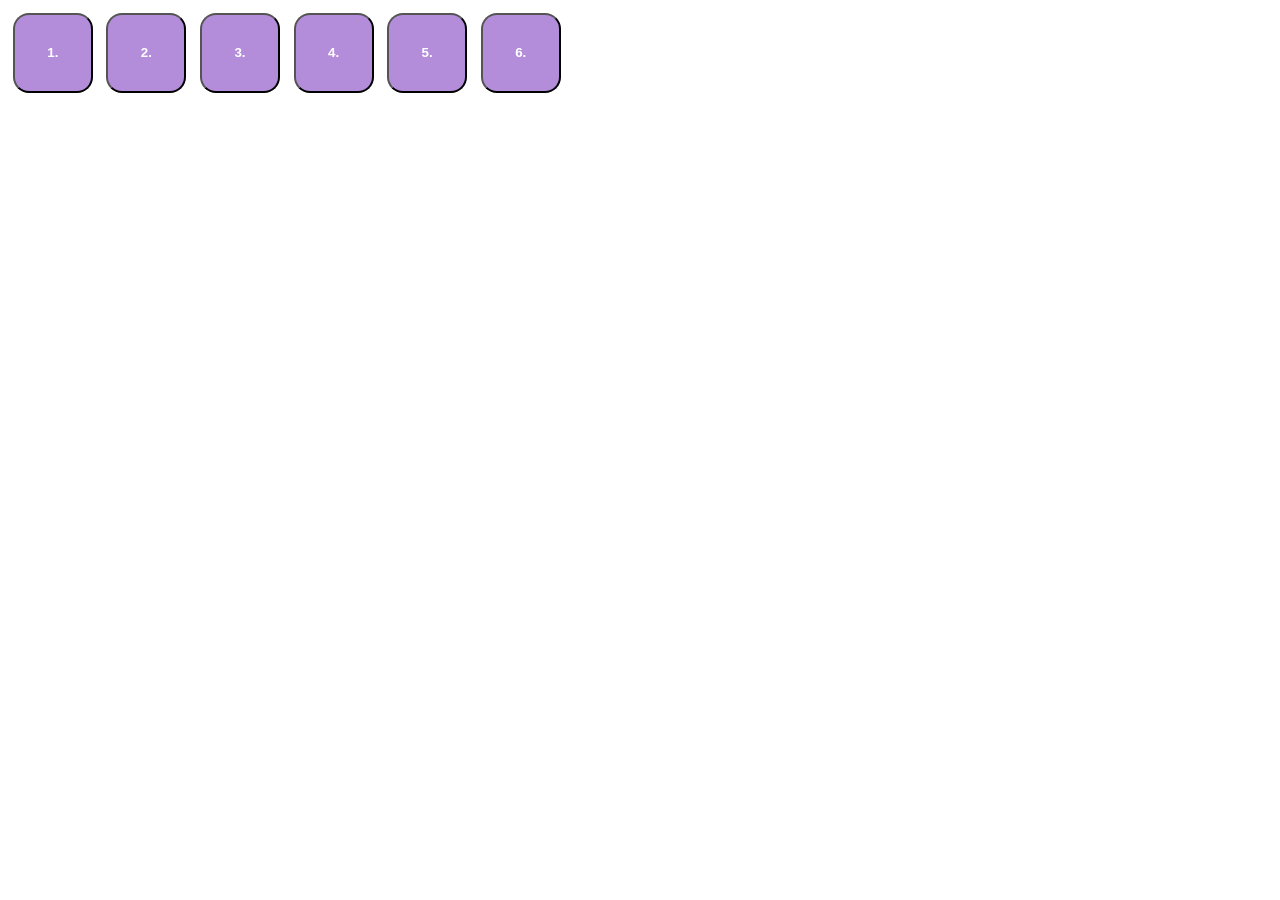
<file: Gomok/index.html>
<!DOCTYPE html>
<html lang="hu">
<head>
    <meta charset="UTF-8">
    <meta http-equiv="X-UA-Compatible" content="IE=edge">
    <meta name="viewport" content="width=device-width, initial-scale=1.0">
    <title>Document</title>
    <style>
        button{
            height: 5rem;
            width: 5rem;
            background-color: rgb(180, 141, 218);
            border-radius: 1rem;
            margin: 0.3rem;
            color: white;
            font-weight: bold;
            &:hover{
                background-color: rgb(136, 104, 168);
                box-shadow: inset 0.3px 0.3px 5px black;
                border: dotted 0.3rem black;
            }
        }
        p,div{
            font-style: italic;
            padding: 0.3rem;
            width: 50%;
        }
        .pici{
            height: 2rem;
            border-radius: 0.5rem;
            width: 100%;
            &:hover{
                box-shadow: inset 0.1px 0.1px 5px black;
                border: dotted 0.2rem black;
            }   
        }
    </style>
</head>
<body>
    <button id="elso" onclick="Onclick(this.id)" onmouseover="Hover(this.id)">1.</button>
    <button id="masodik" onclick="Onclick(this.id)" onmouseover="Hover(this.id)" >2.</button>
    <button id="harmadik" onclick="Onclick(this.id)" onmouseover="Hover(this.id)" >3.</button>
    <button id="negyedik" onclick="Onclick(this.id)" onmouseover="Hover(this.id)" >4.</button>
    <button id="otodik" onclick="Onclick(this.id)" onmouseover="Hover(this.id)">5.</button>
    <button id="hatodik" onclick="Onclick(this.id)" onmouseover="Hover(this.id)" >6.</button>
    <p id="szoveg"></p>
   
    <div id="cuccok">

    </div>
    <script src="script.js"></script>
</body>
</html>
</file>
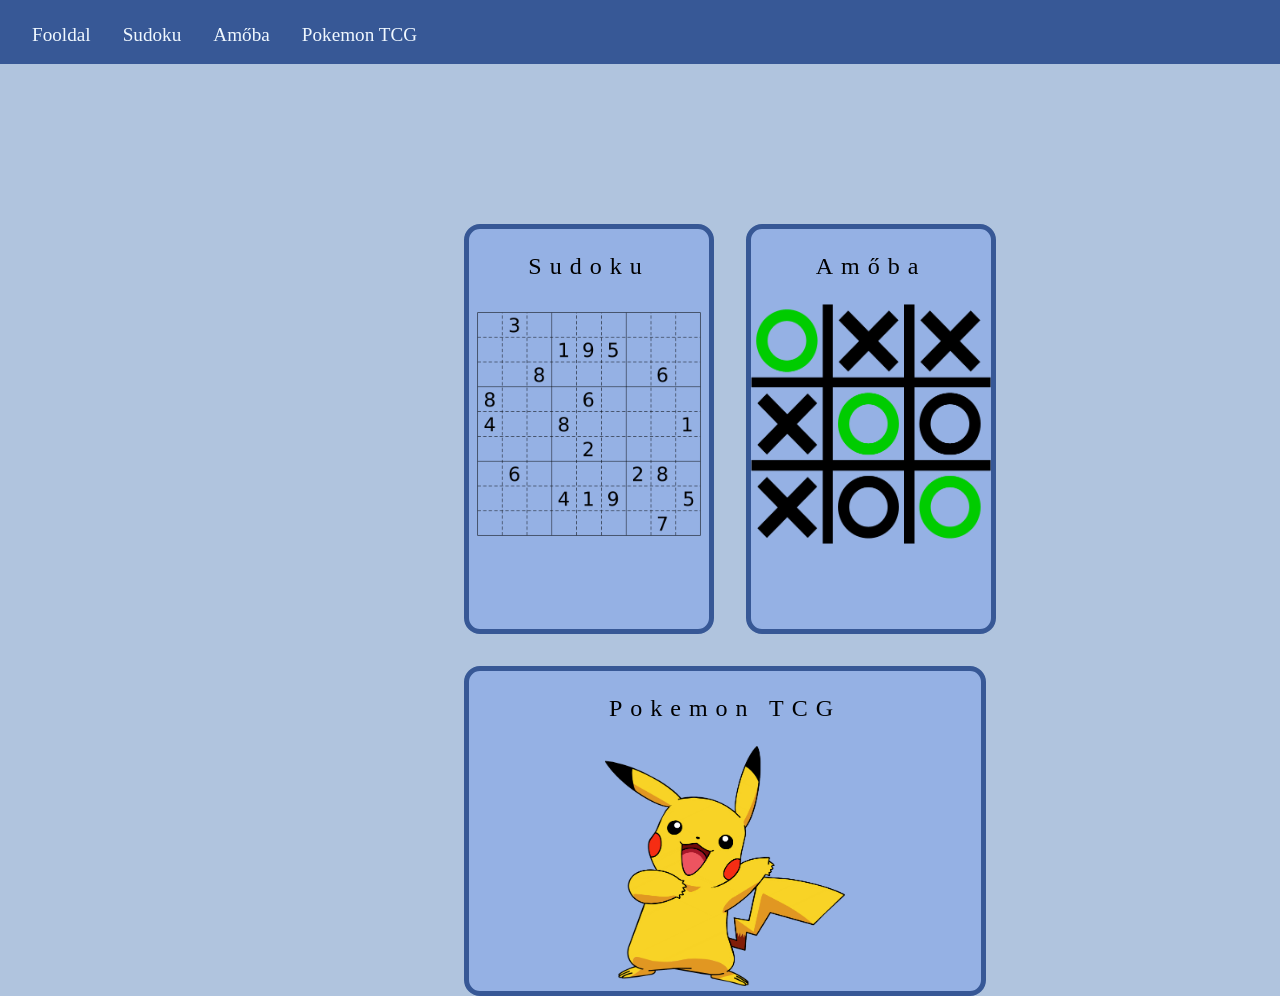
<file: Jatekok/index.html>
<!DOCTYPE html>
<html lang="hu">
<head>
    <meta charset="UTF-8">
    <meta name="viewport" content="width=device-width, initial-scale=1.0">
    <link rel="stylesheet" href="style.css">
    <title>Játékok</title>
</head>
<body>
    <div id="navbar">
        <div class="navItem" id="FooldalNav"><p>Fooldal</p></div>
        <div class="navItem" id="SudokuNav"><p>Sudoku</p></div>
        <div class="navItem" id="AmobaNav"><p>Amőba</p></div>
        <div class="navItem" id="PokemonNav"><a href="../Pokemon/Pokemon/index.html"><p>Pokemon TCG</p></a></div>
    </div>
    <div id="content">
        <div id="szabalyok"></div>
        <div id="jatektabla">
            <div id="SudokuBtn" class="StartGomb"><p>Sudoku</p><img src="Sudoku.png"></div>
            <div id="AmobaBtn" class="StartGomb"><p>Amőba</p><img src="Amoba.png"></div>
            <a href="../Pokemon/Pokemon/index.html"><div id="PokemonBtn" class="StartGomb"><p>Pokemon TCG</p><img src="Pokemon.png"></div></a>
        </div>
        <div id="gombok"></div>

    
    </div>
    <script src="script.js"></script>
</body>
</html>
</file>
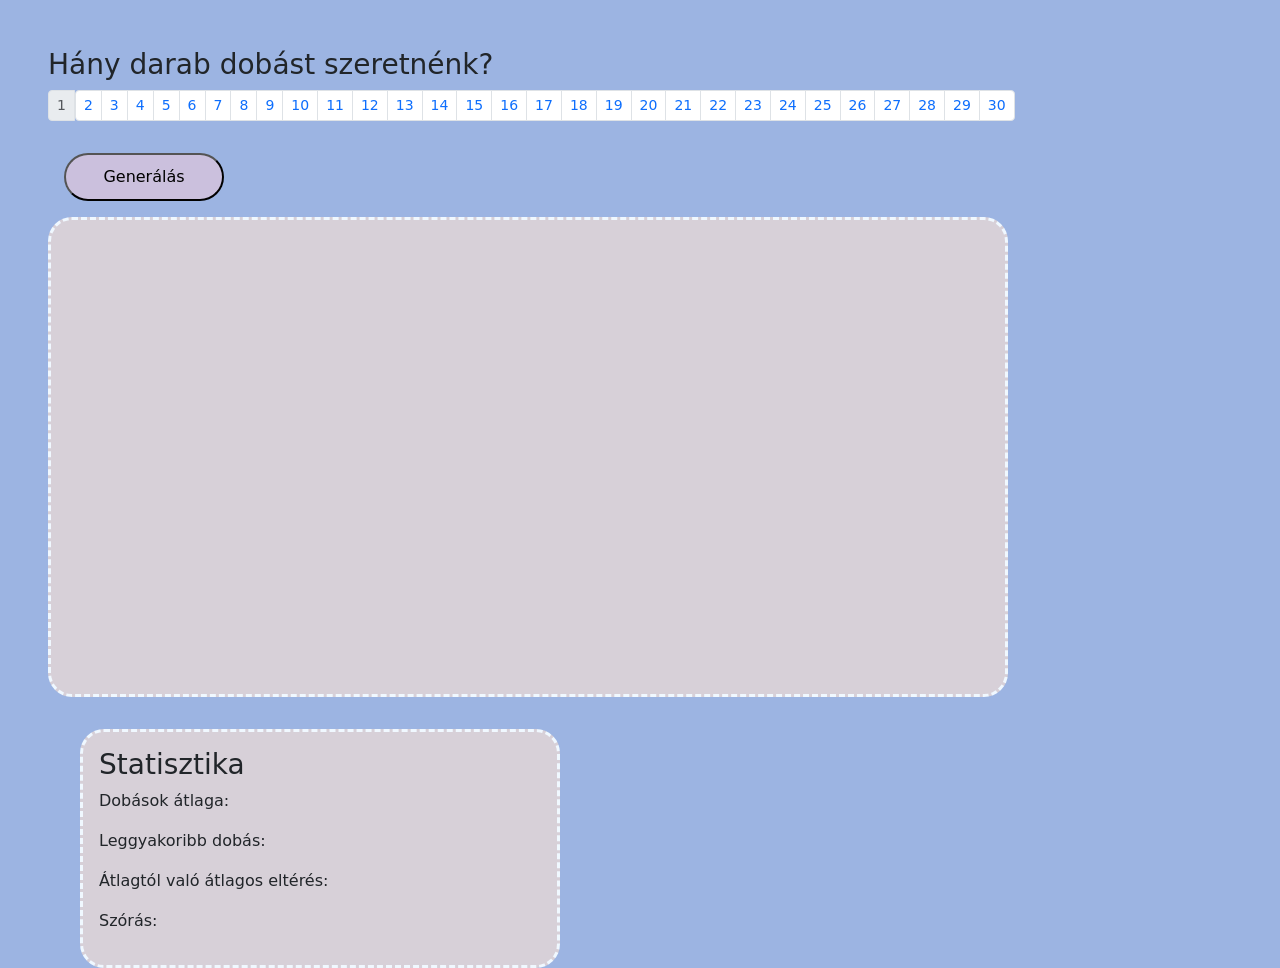
<file: Kockadobás statisztika/index.html>
<!DOCTYPE html>
<html lang="hu">
<head>
    <meta charset="UTF-8">
    <meta name="viewport" content="width=device-width, initial-scale=1.0">
    <title>Kockadobás statisztika</title>
    <link href="https://cdn.jsdelivr.net/npm/bootstrap@5.3.3/dist/css/bootstrap.min.css" rel="stylesheet" integrity="sha384-QWTKZyjpPEjISv5WaRU9OFeRpok6YctnYmDr5pNlyT2bRjXh0JMhjY6hW+ALEwIH" crossorigin="anonymous">
    <script src="https://cdn.jsdelivr.net/npm/bootstrap@5.3.3/dist/js/bootstrap.bundle.min.js" integrity="sha384-YvpcrYf0tY3lHB60NNkmXc5s9fDVZLESaAA55NDzOxhy9GkcIdslK1eN7N6jIeHz" crossorigin="anonymous"></script>
    <link rel="stylesheet" href="style.css">
</head>
<body>
    <div class="egesz">

    
    <h3 id="dobasCim">Hány darab dobást szeretnénk?</h3>
    <nav>
        <ul class="pagination pagination-sm">
          <li class="page-item disabled">
            <a class="page-link" tabindex="-1">1</a>
          </li>
            <div id="szamok">
            </div>
        </ul>
      </nav>
      <button id="generalas">Generálás</button><br>
      <div id="kockak"></div>
      <div id="statisztika">
        <h3>Statisztika</h3>
        <p class="szoveg">Dobások átlaga: <span id="atlag"></span></p>
        <p class="szoveg">Leggyakoribb dobás: <span id="leggyakoribb"></span></p>
        <p class="szoveg">Átlagtól való átlagos eltérés: <span id="atlagElteres"></span></p>
        <p class="szoveg">Szórás: <span id="szoras"></span></p>
      </div>
    </div>
      <script src="script.js"></script>
</body>
</html>
</file>
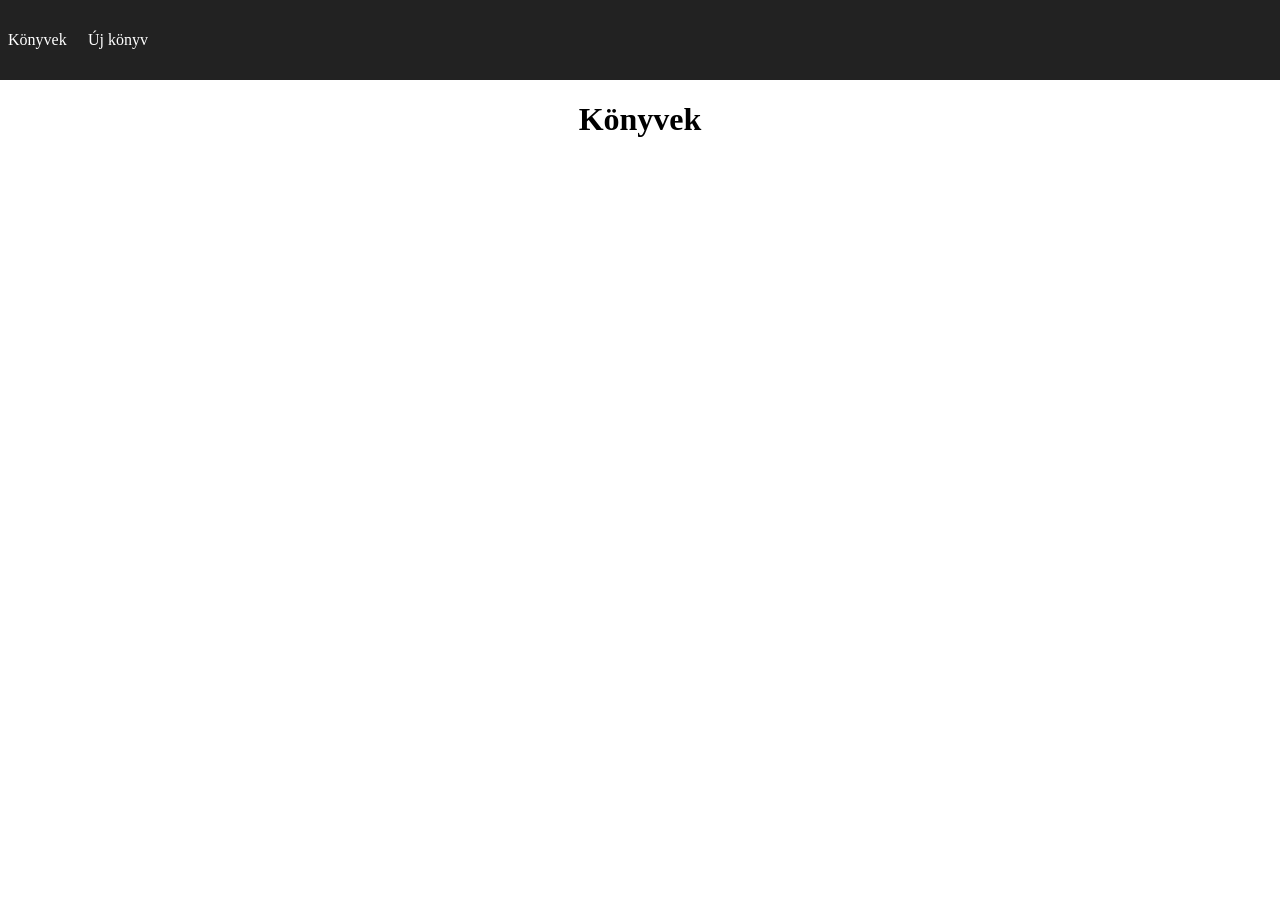
<file: Konyvek/index.html>
<!DOCTYPE html>
<html lang="hu">
<head>
    <meta charset="UTF-8">
    <meta name="viewport" content="width=device-width, initial-scale=1.0">
    <title>Könyvek</title>
    <link rel="stylesheet" href="https://cdn.jsdelivr.net/npm/bootstrap-icons@1.11.3/font/bootstrap-icons.min.css">
    
    <link rel="stylesheet" href="style.css">
</head>
<body>
    <div class="navBar">
        <div class="navItem" id="Konyvek">Könyvek</div>
        <div class="navItem" id="UjKonyv">Új könyv</div>
    </div>
    <div id="content">
        
    </div>
    <script src="script.js"></script>
</body>
</html>
</file>
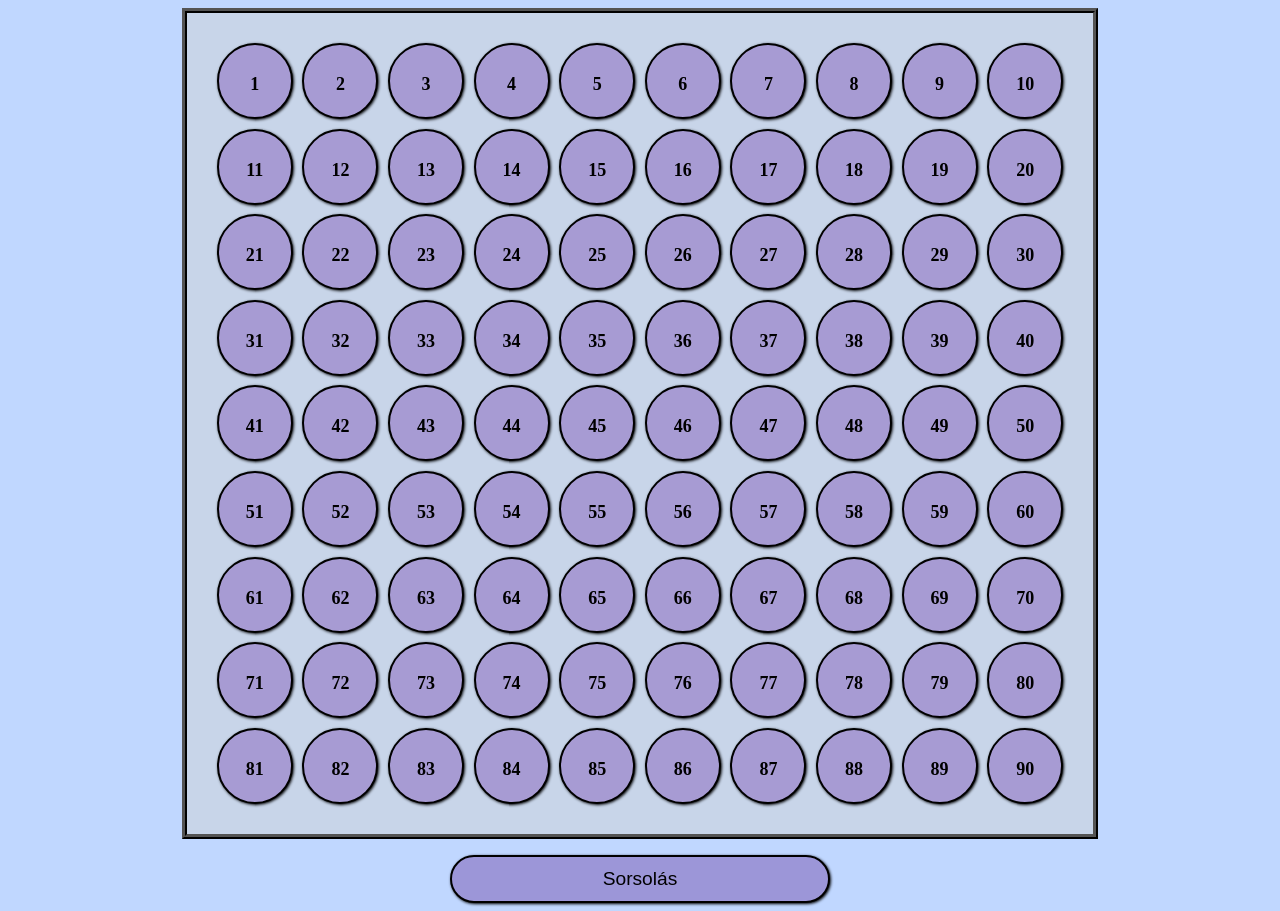
<file: Lotto/index.html>
<!DOCTYPE html>
<html lang="hu">
<head>
    <meta charset="UTF-8">
    <meta name="viewport" content="width=device-width, initial-scale=1.0">
    <link rel="stylesheet" href="style.css">
    <title>Lotto</title>
</head>
<body>
    <div id="nagy">
        <div id="szamok"></div>
        <button id="sorsolas">Sorsolás</button>
    </div>
    <script src="script.js"></script>
</body>
</html>
</file>
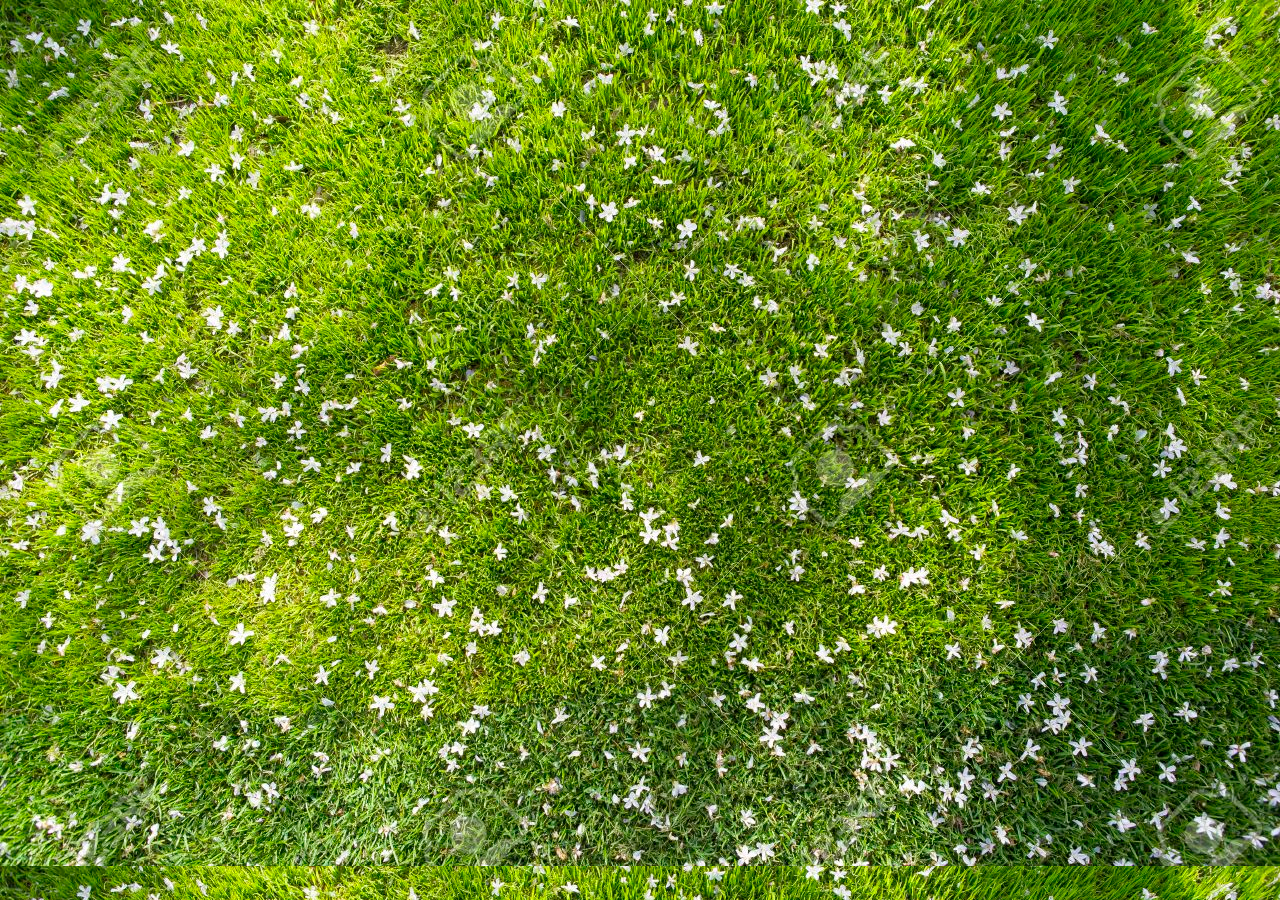
<file: nyuszik/index.html>
<!DOCTYPE html>
<html lang="hu">
<head>
    <meta charset="UTF-8">
    <meta name="viewport" content="width=device-width, initial-scale=1.0">
    <title>Nyuszik</title>
    <link rel="stylesheet" href="style.css">
</head>
<body>
    <script src="script.js"></script>
</body>
</html>
</file>
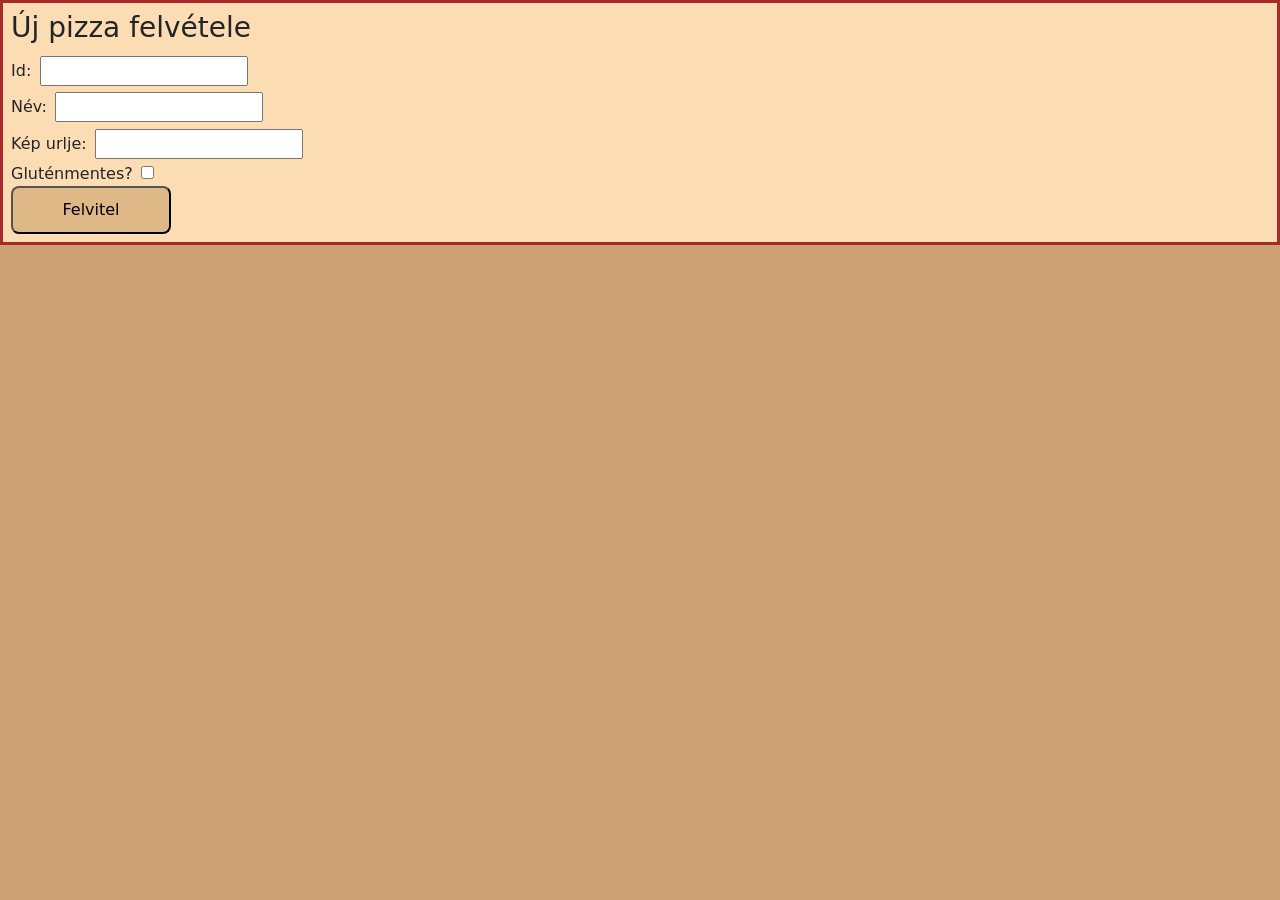
<file: Pizza/index.html>
<!DOCTYPE html>
<html lang="hu">
<head>
    <meta charset="UTF-8">
    <meta name="viewport" content="width=device-width, initial-scale=1.0">
    <title>Pizza</title>
    <link href="https://cdn.jsdelivr.net/npm/bootstrap@5.3.3/dist/css/bootstrap.min.css" rel="stylesheet" integrity="sha384-QWTKZyjpPEjISv5WaRU9OFeRpok6YctnYmDr5pNlyT2bRjXh0JMhjY6hW+ALEwIH" crossorigin="anonymous">
    <script src="https://cdn.jsdelivr.net/npm/bootstrap@5.3.3/dist/js/bootstrap.bundle.min.js" integrity="sha384-YvpcrYf0tY3lHB60NNkmXc5s9fDVZLESaAA55NDzOxhy9GkcIdslK1eN7N6jIeHz" crossorigin="anonymous"></script>
    <link rel="stylesheet" href="style.css">
</head>
<body>
    <div class="felvetel">
    <h3 id="cim">Új pizza felvétele</h3>
    <label>Id:</label>
    <input type="number" id="ujId"><br>
    <label>Név:</label>
    <input type="text" id="ujNev"><br>
    <label>Kép urlje:</label>
    <input type="text" id="ujKep"><br>
    <label>Gluténmentes?</label>
    <input type="checkbox" id="ujGluten"><br>
    <button id="felvitel">Felvitel</button><br>
    </div>
    <div id="content"></div>
    <script src="script.js"></script>
</body>
</html>
</file>
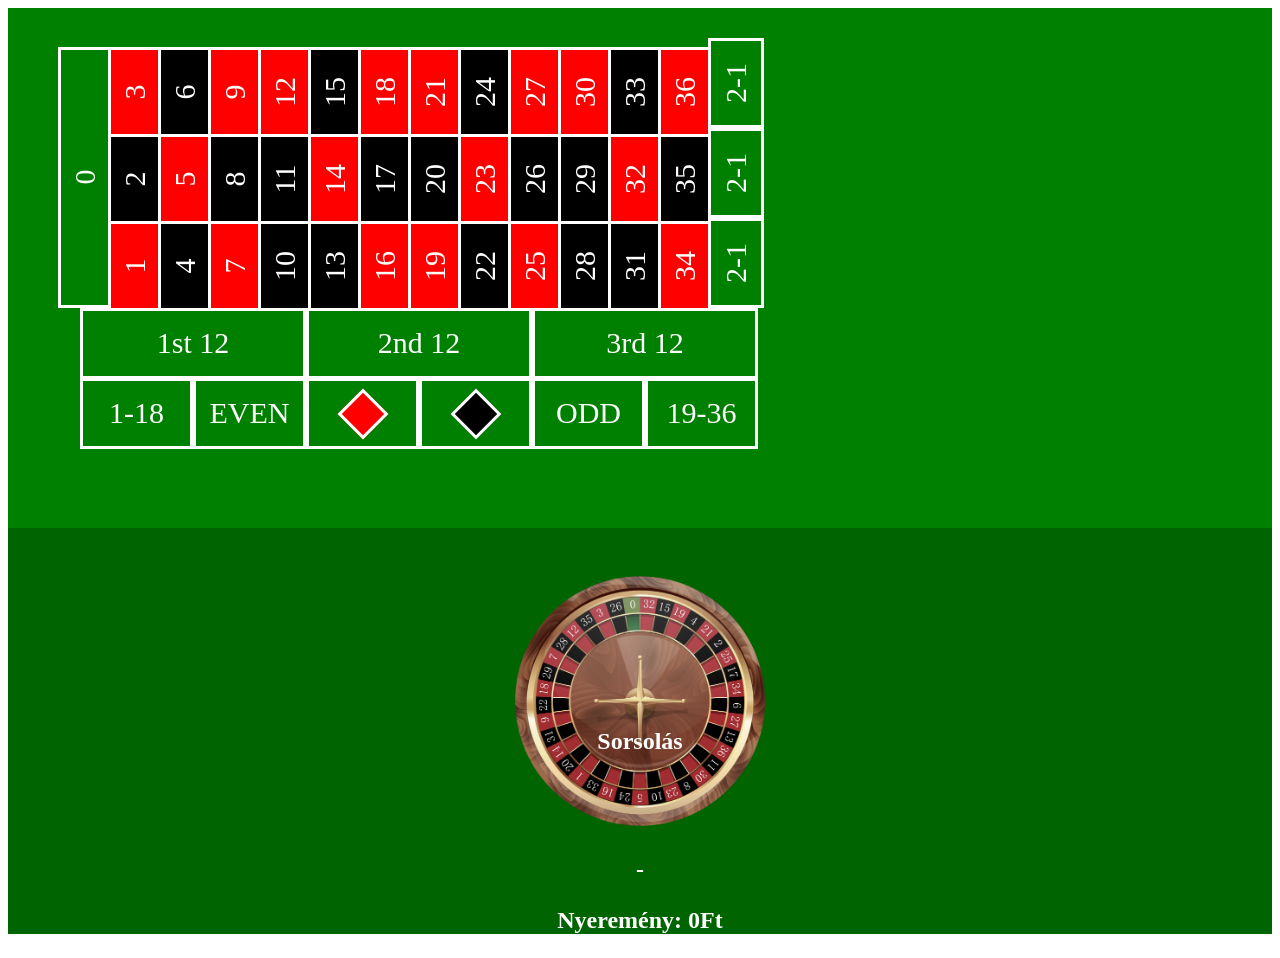
<file: rulettasztal/index.html>
<!DOCTYPE html>
<html lang="hu">
<head>
    <meta charset="UTF-8">
    <meta name="viewport" content="width=device-width, initial-scale=1.0">
    <title>Rulettasztal</title>
    <link rel="stylesheet" href="style.css">
</head>
<body>
    <div class="container-first">
        <div class="number zero-item  spot" id="number0">
			<div class="value" >0</div>
		</div>     
    </div>
    <div class="container-second">
		<div class="doz-item spot" id="doz1">
			<div>1st 12</div>
		</div>
		<div class="doz-item spot" id="doz2">
			<div>2nd 12</div>
		</div>
		<div class="doz-item spot" id="doz3">
			<div>3rd 12</div>
		</div>
    </div>
    <div class="container-third">
		<div class="range outside-section spot" id="kicsi">
			<div>1-18</div>
		</div>
		<div class="even-odd outside-section spot" id="even">
			<div>EVEN</div>
		</div>
		<div class="color outside-section spot" id="red">
			<div><div class="rhomb-red"></div></div>
		</div>
		<div class="color outside-section spot" id="black">
			<div><div class="rhomb-black"></div></div>
		</div>
		<div class="even-odd outside-section spot" id="odd">
			<div>ODD</div>
		</div>
		<div class="range outside-section spot" id="nagy">
			<div>19-36</div>
		</div>
	</div>
	<div id="sorsolas_container">
		<img src="rulette.png" id="sorsolas_img">
		<p id="sorsolas_text">Sorsolás</p>
		<p id="sorsoltszam">-</p>
		<p>Nyeremény: <span id="nyeremeny">0</span>Ft</p>
	</div>
    
    <script src="script.js"></script>
</body>
</html>
</file>
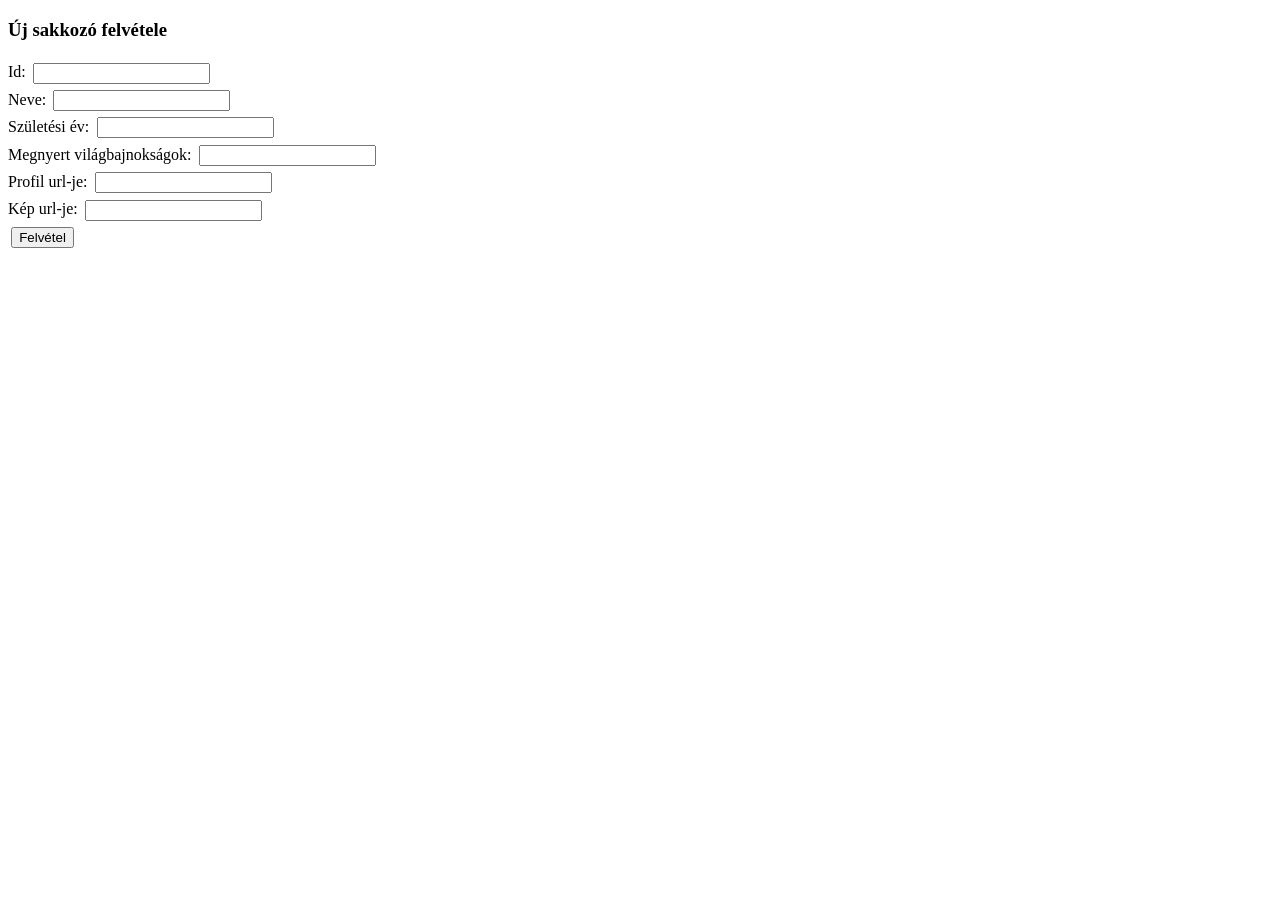
<file: sakk/index.html>
<!DOCTYPE html>
<html lang="hu">
<head>
    <meta charset="UTF-8">
    <meta name="viewport" content="width=device-width, initial-scale=1.0">
    <title>Sakkozók</title>
    <style>
        input, button{
            margin: 0.2rem;
        }
    </style>
</head>
<body>
    <h3>Új sakkozó felvétele</h3>
    <label>Id:</label>
    <input type="number" id="id"><br>
    <label>Neve:</label>
    <input type="text" id="nev"><br>
    <label>Születési év:</label>
    <input type="text" id="birthdate"><br>
    <label>Megnyert világbajnokságok:</label>
    <input type="text" id="worldch"><br>
    <label>Profil url-je:</label>
    <input type="text" id="profileurl"><br>
    <label>Kép url-je:</label>
    <input type="text" id="imageurl"><br>

    <button id="uj">Felvétel</button><br>
    <script src="script.js"></script>
</body>
</html>
</file>
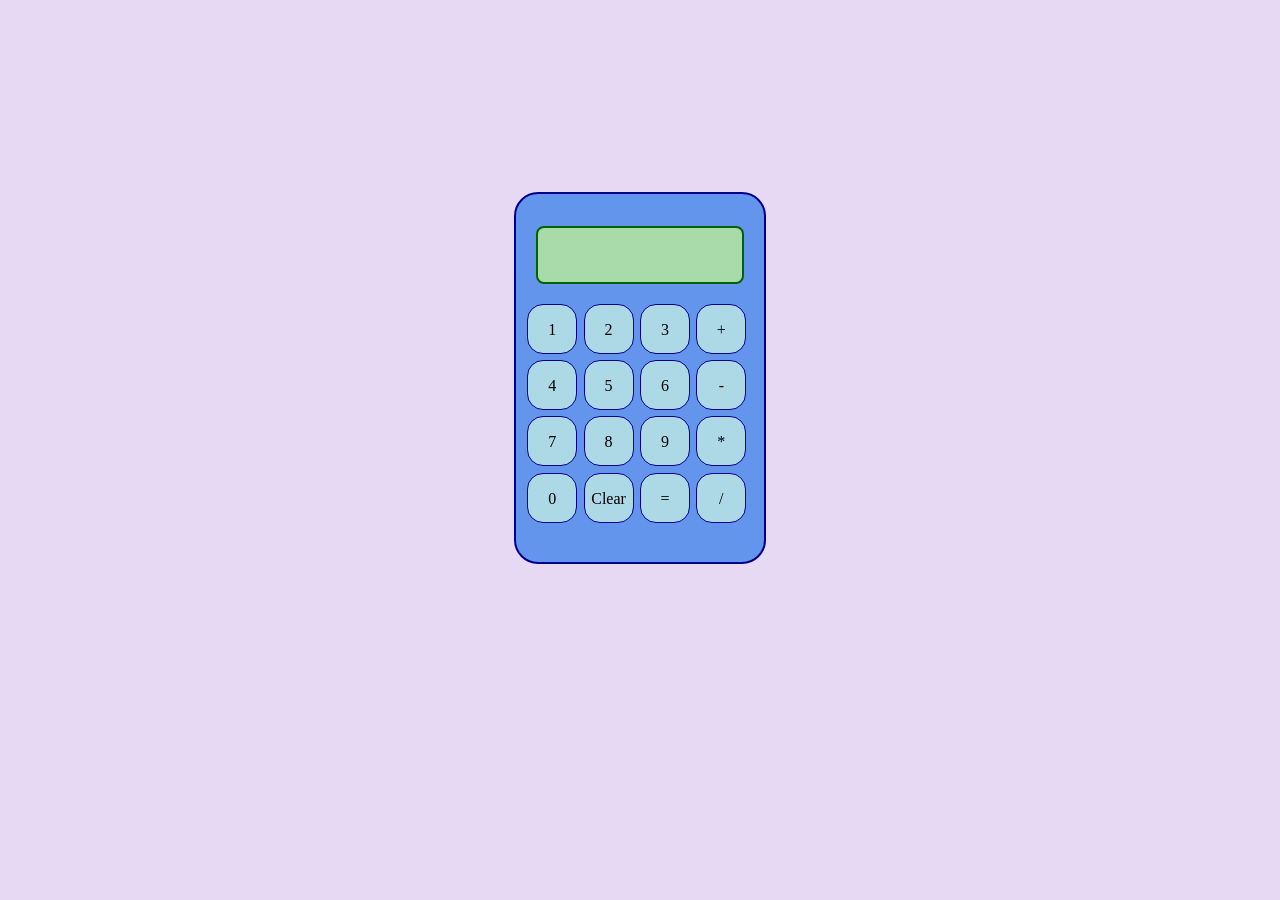
<file: Szamologep/index.html>
<!DOCTYPE html>
<html lang="hu">
<head>
    <meta charset="UTF-8">
    <meta name="viewport" content="width=device-width, initial-scale=1.0">
    <title>Számológép</title>
    <link rel="stylesheet" href="style.css">
</head>
<body>
    <div id="szamologep">
        <div id="kijelzo"><p id="kijelzotext"></p></div>
    </div>
    <script src="script.js"></script>
</body>
</html>
</file>
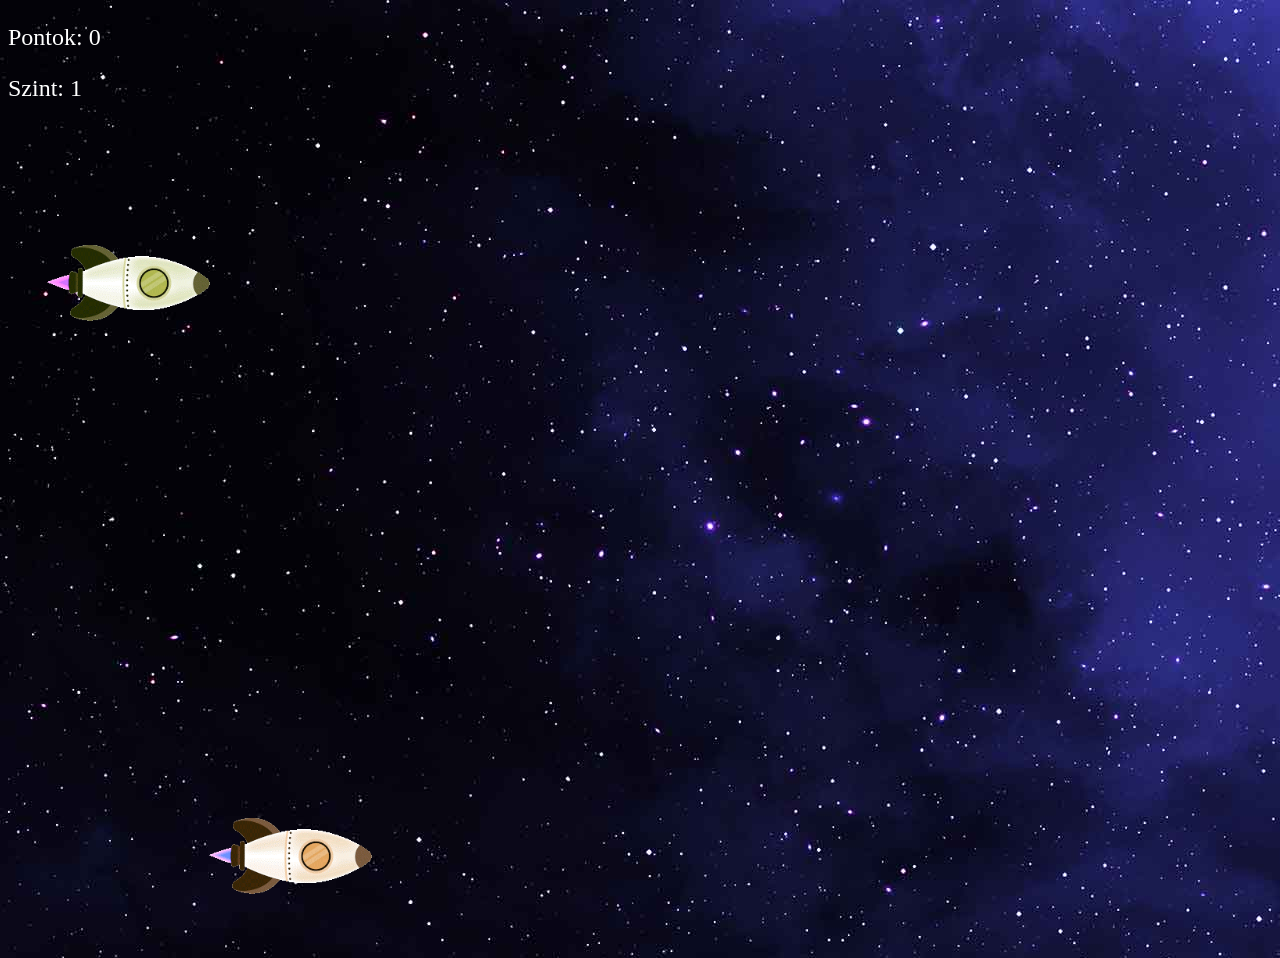
<file: urhajo/index.html>
<!DOCTYPE html>
<html lang="hu">
<head>
    <meta charset="UTF-8">
    <meta name="viewport" content="width=device-width, initial-scale=1.0">
    <title>Űrhajós játék</title>
    <link rel="stylesheet" href="style.css">
</head>
<body>
    <p>Pontok: <span id="pontok">0</span></p>
    <p>Szint: <span id="szint">1</span></p>
    <div id="vesztes"></div>
    <audio autoplay="autoplay">
        <source src="https://www.youtube.com/watch?v=0tOXxuLcaog" />     
    </audio>
    <script src="script.js"></script>
</body>
</html>
</file>
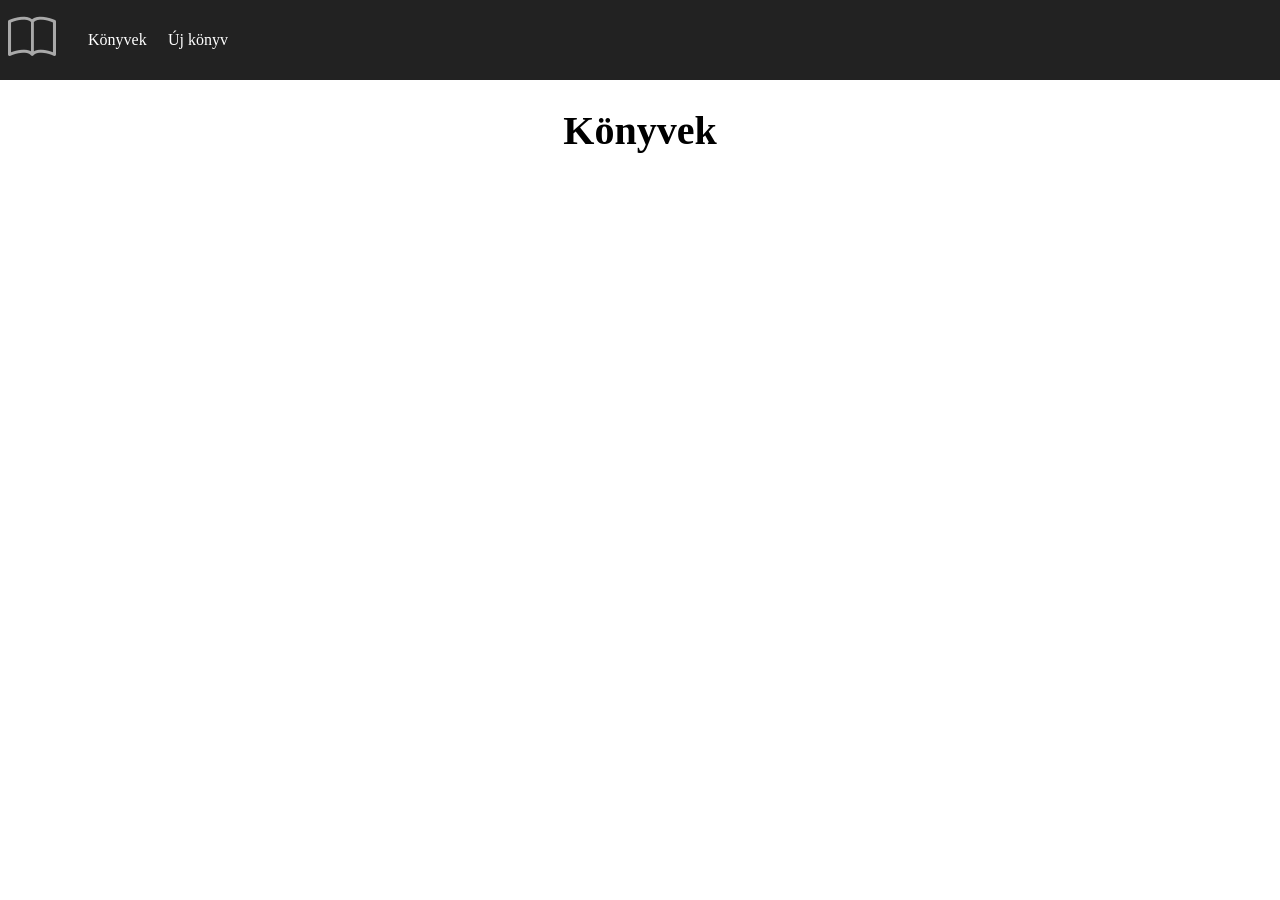
<file: Konyvek/Frontend/index.html>
<!DOCTYPE html>
<html lang="hu">
<head>
    <meta charset="UTF-8">
    <meta name="viewport" content="width=device-width, initial-scale=1.0">
    <title>Könyvek</title>
    <link rel="stylesheet" href="https://cdn.jsdelivr.net/npm/bootstrap-icons@1.11.3/font/bootstrap-icons.min.css">
    <link rel="stylesheet" href="style.css">
</head>
<body>
    <div class="navBar">
        <div class="navItem"><i class="bi bi-book"></i></i></div>
        <div class="navItem" id="Konyvek">Könyvek</div>
        <div class="navItem" id="UjKonyv">Új könyv</div>
    </div>
    <div id="content"></div>
    <script src="script.js"></script>
</body>
</html>
</file>
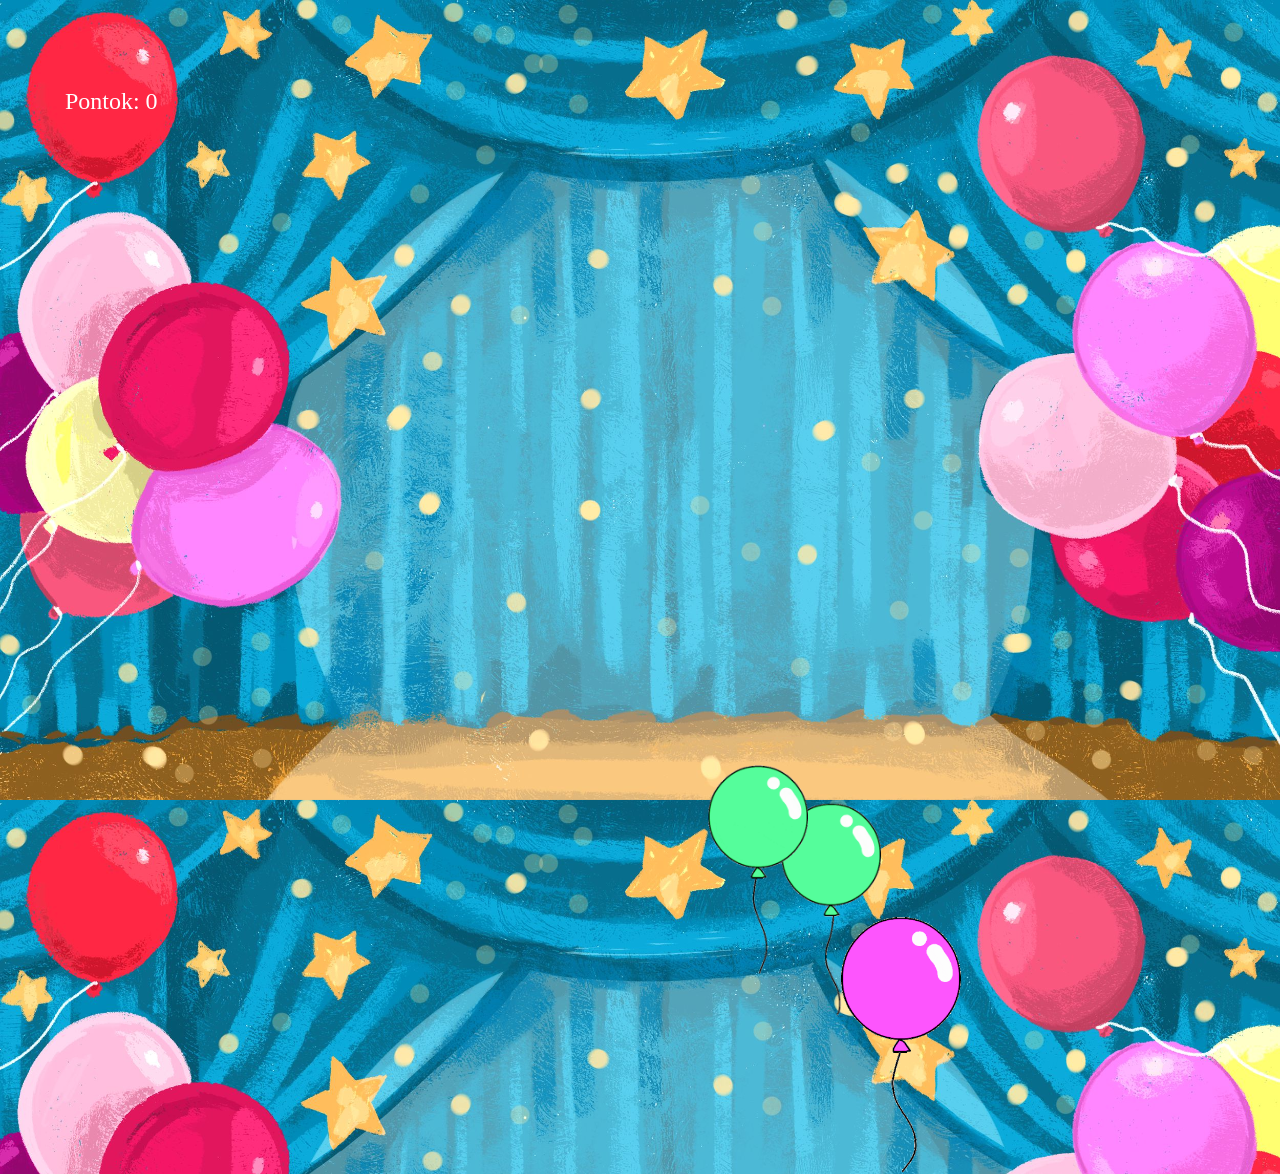
<file: Szülinapi Játék/Szülinapi Játék/index.html>
<!DOCTYPE html>
<html lang="hu">
<head>
    <meta charset="UTF-8">
    <meta name="viewport" content="width=device-width, initial-scale=1.0">
    <title>Szülinapi játék</title>
    <link rel="stylesheet" href="style.css">
</head>
<body>
    <script src="script.js"></script>
    <p id="pontokP">Pontok: <span id="pontok">0</span></p>
    <div id="vege"></div>
</body>
</html>
</file>
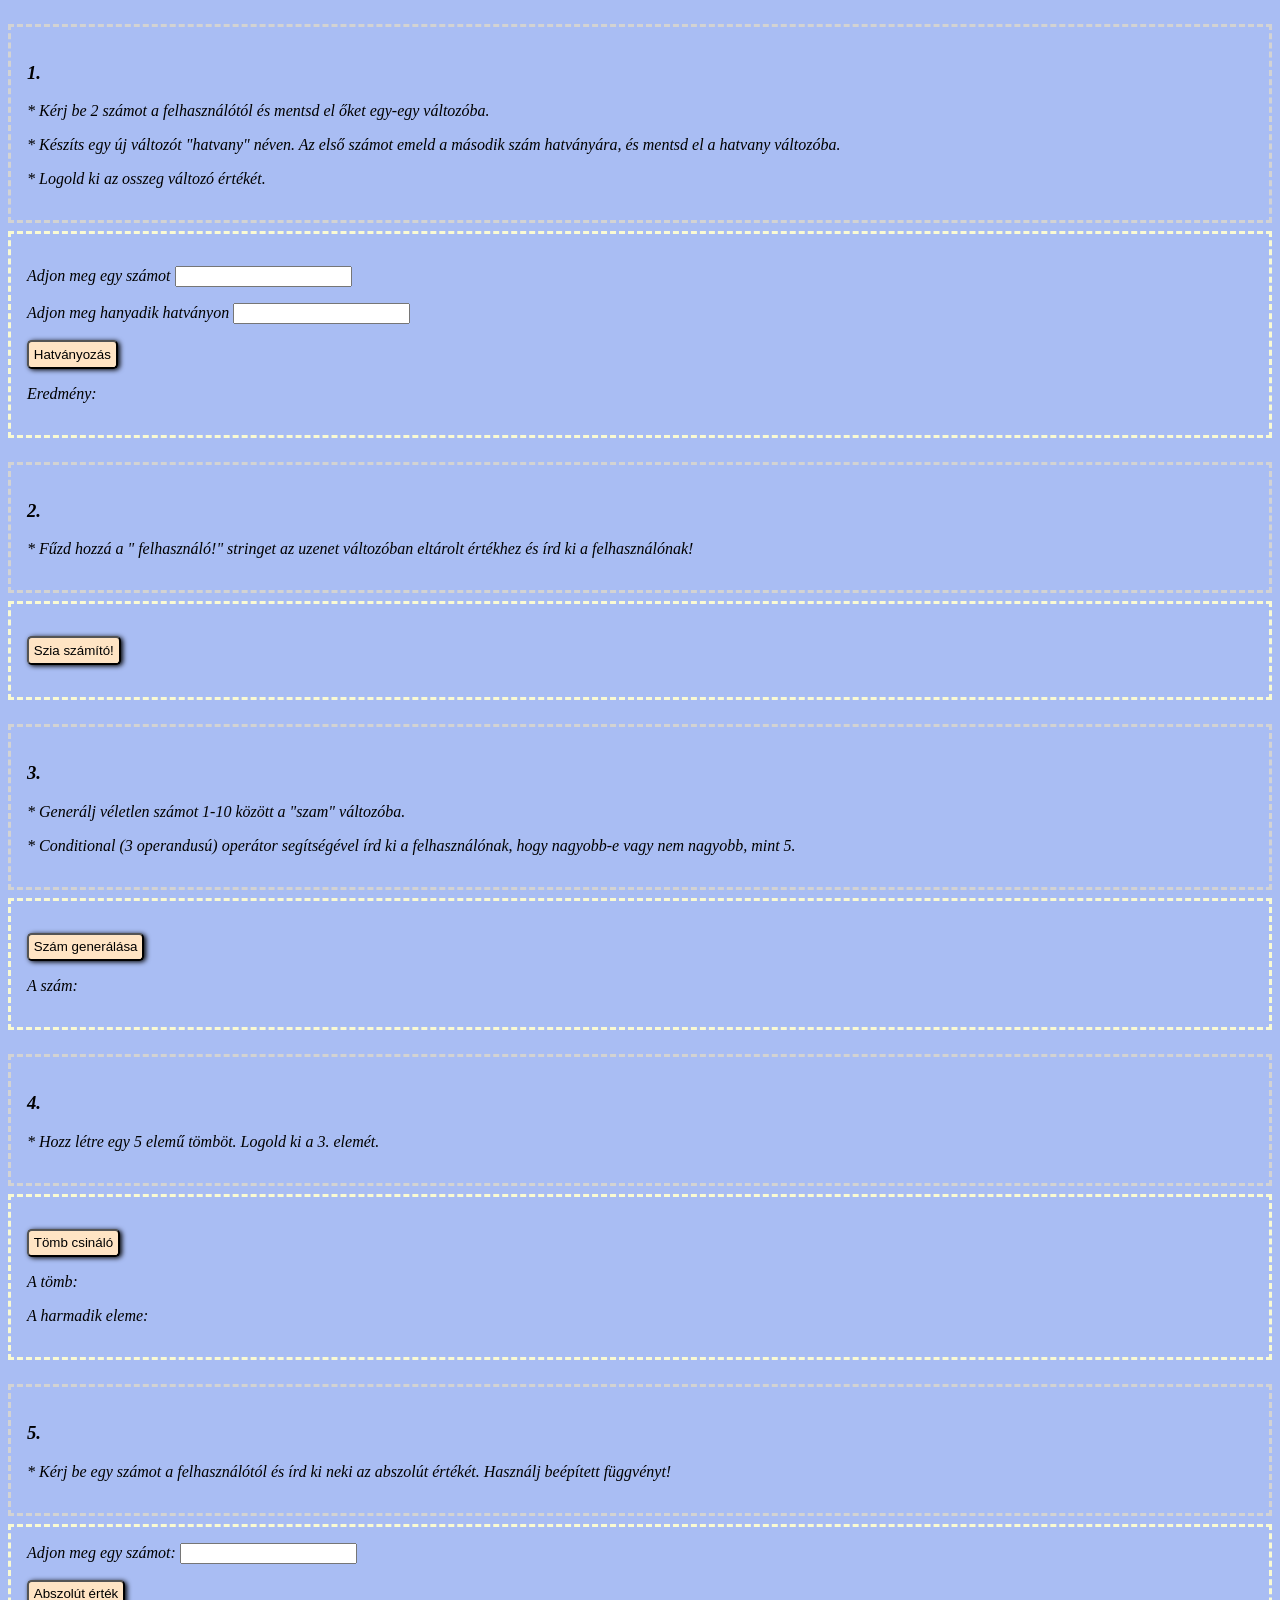
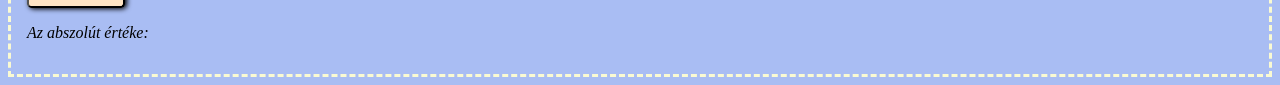
<file: KisFeladatok/01.31.html>
<!DOCTYPE html>
<html lang="hu">
<head>
    <meta charset="UTF-8">
    <meta name="viewport" content="width=device-width, initial-scale=1.0">
    <title>♥</title>
    <style>
        body{
            background-color: rgb(169, 189, 243);
            font-style: italic;
        }
        .szoveg{
            border:dashed 3px lightgrey;
            margin-top: 1.5rem;
            margin-bottom: 0.5rem;
            padding: 1rem;
        }
        .cuccok{
            border:dashed 3px lightgoldenrodyellow;
            padding: 1rem;
        }
        button{
            background-color: bisque;
            padding: 0.3rem;
            border-radius: 0.3rem;
            box-shadow: 2px 1px 5px;
        }

    </style>
</head>
<body>
    <div class="szoveg">
        <h3>1.</h3>
        <p>* Kérj be 2 számot a felhasználótól és mentsd el őket egy-egy változóba.</p>
        <p>* Készíts egy új változót "hatvany" néven. Az első számot emeld a második szám hatványára, és mentsd el a hatvany változóba.</p>
        <p>* Logold ki az osszeg változó értékét.</p>
    </div>
    <div class="cuccok">
    <p>
    <label>Adjon meg egy számot</label>
    <input type="number" name="a" id="a">
    </p>
    <p>
        <label>Adjon meg hanyadik hatványon</label>
        <input type="number" name="b" id="b">
    </p>
    <p><button id="elso">Hatványozás</button></p>
    <p>Eredmény: <span id="eredmeny"></span></p>
    </div>


    <div class="szoveg">
        <h3>2.</h3>
        <p>* Fűzd hozzá a " felhasználó!" stringet az uzenet változóban eltárolt értékhez és írd ki a felhasználónak!</p>
    </div>
    <div class="cuccok">
    <p><button id="masodik">Szia számító!</button></p>
    <p><span id="szia"></span></p>
    </div>

    <div class="szoveg">
        <h3>3.</h3>
        <p>* Generálj véletlen számot 1-10 között a "szam" változóba.</p>
        <p>* Conditional (3 operandusú) operátor segítségével írd ki a felhasználónak, hogy nagyobb-e vagy nem nagyobb, mint 5.</p>
    </div>
    <div class="cuccok">
    <p><button id="harmadik">Szám generálása</button></p>
    <p>A szám:<span id="randomszam"></span></p>
    <p id="nagyobb"></p>
    </div>

    <div class="szoveg">
        <h3>4.</h3>
        <p> * Hozz létre egy 5 elemű tömböt. Logold ki a 3. elemét.</p>
    </div>
    <div class="cuccok">
    <p><button id="negyedik">Tömb csináló</button></p>
    <p>A tömb:<span id="tomb"></span></p>
    <p>A harmadik eleme: <span id="harmadikelem"></span></p>
    </div>

    <div class="szoveg">
        <h3>5.</h3>
        <p>* Kérj be egy számot a felhasználótól és írd ki neki az abszolút értékét. Használj beépített függvényt!</p>
    </div>
    <div class="cuccok">
    <label>Adjon meg egy számot:</label>
    <input type="number" name="szam" id="szam">
    <p><button id="otodik">Abszolút érték</button></p>
    <p>Az abszolút értéke: <span id="abszolut"></span></p>
    </div>
    <script src="01.31.js"></script>
</body>
</html>
</file>
<file: Jatekok/style.css>
body,html{
    background-color: lightsteelblue;
    font-family: Georgia;
    margin: 0;
}

#navbar{
    display: flex;
    background-color: rgb(55, 88, 150);
    color: aliceblue;
    height: 4rem;
    line-height: 2rem;
    padding-left: 1rem;
    font-size: 1.2rem;
    a{
        text-decoration: none;
        color: aliceblue;
    }
}

.navItem{
    margin: 0 1rem;
    & :hover{
        color: lightskyblue;
        cursor: pointer;
    }
}

.StartGomb{
    border: 5px rgb(55, 88, 150) solid;
    background-color: rgb(149, 177, 228);
    border-radius: 1rem;
    height: 25rem;
    width: 15rem;
    text-align: center;
    float: left;
    margin: 1rem;
    margin-top: 7rem;

    img{
        width: 15rem;
        height: 15rem;
        display: block;
        margin: auto;
    }

    p{
        font-size: 1.5rem;
        letter-spacing: 0.5rem;
        color: black;
    }

    a{
        text-decoration: none;
    }
}
.StartGomb:hover{
    background-color: rgb(133, 166, 228);
    scale: 110%;
    cursor: pointer;
}
#PokemonBtn{
    width: 32rem;
    height: 20rem;
    margin-top: 1rem;
}

#jatektabla{
    float: left;
    width: 600px;
    height: 600px;
    margin-top: 3rem;
}

.NagyNegyzet{
    border: 2px solid black;
    width: 196px;
    height: 196px;
    float: left;
    background-color: aliceblue;
}

.KisNegyzet{
    border: 1px solid black;
    width: 59px;
    height: 61px;
    float: left;
    font-size: 200%;
    text-align: center;
    font-family: Garamond;
}

.NegyzetHover{
    &:hover{
        background-color: rgb(179, 228, 231);
    }
}

button{
    display: block;
    margin: auto;
    margin-top: 1rem;
    width: 10rem;
    height: 3rem;
    border-radius: 1rem;
    background-color: rgba(126, 126, 214, 0.726);
    font-size: large;

    &:hover{
        background-color: rgb(126, 126, 214);
    }
}

#ellenorzes{
    margin-top: 5rem;
}

#siker{
    font-size: larger;
    text-align: center;
    margin-top: 2rem;
    font-style: italic;
}

#szabalyok{
    width: 30%;
    margin: 3rem 2rem;
    float: left;

    img{
        width: 60%;
        display: block;
        margin: auto;
    }
}

#gombok{
    width: 30%;
    float: left;
    margin-top: 3rem;
    text-align: center;

    #KovetkezoJatekos{
        font-size: 4rem;
    }
}

h2{
    text-decoration: underline;
    text-align: center;
}

.xo{
    text-align: center;
    font-size: 10rem;
    margin: 0;
    font-family: Calibri;
}
</file>
<file: Kockadobás statisztika/style.css>
body{
    background-color: rgb(156, 180, 226);
    padding: 3rem;
}
#szamok, #egesz{
    display: flex;
    
}
#kockak{
    height: 30rem;
    width: 60rem;
    float: left;
    text-align: center;
    padding: 3%;
    margin-bottom: 2rem;
}
.kocka{
    width: 4.5rem;
    margin: 0.5rem;
    
}

#generalas{
    margin: 1rem ;
    width: 10rem;
    height: 3rem;
    border-radius: 1.5rem;
    background-color: #cbc0dd;
}

#statisztika{
    width: 30rem;
    float: left;
    margin-left: 2rem;
    padding: 1rem;
}

#kockak, #statisztika{
    background-color: rgb(215, 208, 216);
    border-radius: 1.5rem;
    border: 3px dashed aliceblue;
}
</file>
<file: Konyvek/style.css>
html, body{
    font-family:'Calibri';
    margin: 0;
}

.navBar{
    background-color: rgb(34, 34, 34);
    color: white;
    height: 5rem;
    width: 100%;
    line-height: 5rem;
}

.navItem{
    width: 4rem;
    float: left;
    cursor: pointer;
    margin: 0 0.5rem;
}

h1{
    text-align: center;
}

#content{
    display: block;
    margin: auto;
}

#konyvek{
    width: 70%;
}

.card{
    width: 20rem;
    border: 1px lightgray solid;
    border-radius: 0.5rem;
    text-align: center;
    line-height: 1rem;

    .nev{
        color: gray;
        font-size: large;
    }
    
    .img{
        width: 70%;
    }
    
    .ikonok{
        color:rgb(59, 89, 255);
        font-size: large;
        
        i{
            margin: 0.5rem;
            cursor: pointer;
        }
    }

}

.megtekintes, .ujKonyv{
    width: 85%;
    display: block;
    margin: 2rem auto;
    line-height: 1rem;
    text-align: center;
    border: 1px lightgray solid;
    border-radius: 0.5rem;
    min-height: 80vh;

    h1{
        margin: 2rem;
    }

    img{
        width: 30%;
    }

    i{
        left: 2rem;
        position: absolute;
        font-size: 3rem;
        cursor: pointer;
    }

    table{
        margin: auto;
        line-height: 2.5rem;
        text-align: left;
    }

    input{
        height: 1.5rem;
        margin: 0.5rem 1rem;
        width: 30rem;
    }

    #Felvitel{
        background-color: white;
        border: 2px gray solid;
        width: 10rem;
        height: 2rem;
        border-radius: 0.7rem;
        margin: 1rem;
        cursor: pointer;
        &:hover{
            background-color: lightgray;
        }
    }
}
</file>
<file: Lotto/style.css>
body{
    background-color:rgb(192, 215, 255);  
}
#szamok{
    width:max-content;
    height: max-content;
    background-color:rgb(200, 213, 233);
    margin: auto;
    padding: 2%;
    overflow: auto;
    border: 5px ridge black;
}
.szam{
    background-color: rgb(167, 155, 211);
    width: 4.5rem;
    height: 4.5rem;
    float: left;
    text-align: center;
    border-radius: 50%;
    margin: 0.3rem;
    border: 2px solid black;
    box-shadow: 1px 1px 3px;
    &:hover{
        box-shadow: inset 2px 2px 10px;
    }
}
.szamp{
    top: -50%;
    transform: translateY(50%);
    font-size: large;
    font-weight: bold;
}
#sorsolas{
    display: block;
    margin: auto;
    background-color: rgb(156, 150, 216);
    height: 3rem;
    width: 30%;
    border: 2px solid black;
    box-shadow: 1px 1px 3px;
    border-radius: 1.5rem;
    font-size: larger;
    margin-top: 1rem;
    &:hover{
        box-shadow: inset 5px 5px 15px rgb(233, 233, 233);
        border: 2px black dashed;
    }
}
.konkretszamok{
    width:max-content;
    height: max-content;
    background-color:rgb(200, 213, 233);
    margin: auto;
    padding: 0 5rem 2rem 5rem;
    overflow: auto;
    border: 2px dashed black;
    display: block;
    border-radius: 1rem;
    margin-top: 3rem;
}
h2{
    text-decoration: underline;
}
#talalatokp{
    text-align: center;
    font-size: 1.5rem;
    font-style: italic;
    margin-top: 2rem;
}
</file>
<file: nyuszik/style.css>
body{
    background-color: rgb(119, 138, 87);
    user-select: none;
    -webkit-user-select: none;
    overflow: hidden;
    background-image: url(mezo.jpg);
}

img{
    -webkit-user-drag: none;
}
</file>
<file: Pizza/style.css>
body{
    background-color: rgb(206, 161, 116);
}
.card{
    margin: 1rem;
    background-color: bisque;
    float: left;
    height: 22rem;
    width: 20rem;
    text-align: center;
    border: 0.2rem solid brown;
    & button {
        background-color: lightblue !important;
        border-radius: 0.5rem !important;
        display: block;
        margin: auto;
        margin-top: 0.2rem;
    }
    & img{
        width: 10rem !important;
        height: 10rem !important;
        display: block;
        margin: auto;
    }
}

.felvetel{
    background-color: rgb(252, 220, 178);
    padding: 0.5rem;
    border: 0.2rem solid brown;
    & button {
        background-color: burlywood;
        border-radius: 0.5rem;
        width: 10rem;
        height: 3rem;
    }
    & input{
        margin: 0.2rem;
    }
}
</file>
<file: rulettasztal/style.css>
.container-first {
	display: flex;
	flex-flow: column-reverse wrap;
	align-content: flex-start;
	width: auto;
	height: 300px;
	padding: 0px 0px 0px 50px;
	background-color: green;
  border-top: 2px sold white;
}

.red-item, .black-item, .zero-item {
  box-sizing: border-box;
  border: none;
  border-left: 3px solid white;
  border-top: 3px solid white;
	padding-top: 25px;
	padding-bottom: 25px;
	text-align: center;
	width: 50px;
	font-size: 30px;
	color: white;
}
.zero-item {
	background-color: green;
  border-bottom: 3px solid white;
	padding-top: 110px;
	padding-bottom: 111px;
}
.red-item {
	background-color: red;
}

.black-item {
	background-color: black;
}

.column-item {
	border: solid white;
	background-color: green;
	padding-top: 25px;
	padding-bottom: 25px;
	text-align: center;
	width: 50px;
	font-size: 30px;
	color: white;
}

.container-second {
	display: flex;
	background-color: green;
	width: auto;
	height: 70px;
	flex-flow: row wrap;
	align-content: flex-start;
	padding: 0px 0px 0px 72px;

}

.doz-item {
	flex-basis: 220px;
	border: solid white;
	background-color: green;
	padding-top: 15px;
	padding-bottom: 30px;
	text-align: center;
	height: 20px;
	font-size: 30px;
	color: white;
}

.container-third {
	display: flex;
	background-color: green;
	width: auto;
	height: 150px;
	flex-flow: row wrap;
	align-content: flex-start;
	padding: 0px 0px 0px 72px;
}

.outside-section {
	flex-basis: 107px;
	border: solid white;
	background-color: green;
	padding-top: 15px;
	padding-bottom: 30px;
	text-align: center;
	height: 20px;
	font-size: 30px;
	color: white;
}

.rhomb-red {
	display: inline-block;
	width: 30px;
	height: 30px;
	background-color: red;
	border: solid white;
	transform: rotate(45deg);
}

.rhomb-black {
	display: inline-block;
	width: 30px;
	height: 30px;
	background-color: black;
	border: solid white;
	transform: rotate(45deg);
}

.value {
	transform: rotate(-90deg);
}

#sorsolas_container{
    position: relative;
    text-align: center;
    color: white;
    font-size: x-large;
    font-weight: bold;
	background-color: darkgreen;
  }

#sorsolas_img{
    height: 250px;
    width: 250px;
	margin-top: 3rem;
}

.forgas{
    -webkit-animation: forgas 1s infinite;
    animation: forgas 1s;
}

@keyframes forgas {
    from   {    transform:rotateZ(0deg);}
    to { transform: rotateZ(360deg);}
}

#sorsolas_text{
    position: absolute;
    top: 50%;
    left: 50%;
    transform: translate(-50%, -100%);
  }
</file>
<file: Szamologep/style.css>
body{
    background-color: rgb(231, 217, 243);
}
#szamologep{
    background-color: cornflowerblue;
    border: 2px darkblue solid;
    height: 22rem;
    width: 14.5rem;
    padding: 0.5rem;
    display: block;
    margin: auto;
    margin-top: 12rem;
    border-radius: 1.5rem;
}

.gomb{
    background-color: lightblue;
    border-radius: 1rem;
    border: 1px darkblue solid;
    height: 3rem;
    width: 3rem;
    float: left;
    margin: 0.2rem;
    text-align: center;
}
#kijelzo{
    background-color: rgb(169, 218, 169);
    border: 2px solid darkgreen;
    border-radius: 0.5rem;
    height: 3rem;
    width: 85%;
    display: block;
    margin: auto;
    margin-top: 1.5rem;
    margin-bottom: 1rem;
    padding: 0.2rem;
}
</file>
<file: urhajo/style.css>
body{
    background-image: url(hatter.jpg);
    user-select: none;
    -webkit-user-select: none;
    overflow: hidden;
}

img{
    -webkit-user-drag: none;
}

p{
    color: white;
    font-size: x-large;
}
h1{
    color: white;
    text-align: center;
    font-size: 500%;
    margin-top: 20%;
}

button{
    background-color: rgb(199, 222, 241, 0.5);
    font-size: 3rem;
    border-radius: 2rem;
    padding: 1.5rem;
    display: block;
    margin: auto;
    font-family: 'Franklin Gothic Medium', 'Arial Narrow', Arial, sans-serif;
    &:hover{
        background-color: rgba(165, 210, 247, 0.8);  
        border: 0.2rem black dotted;
        box-shadow: inset 2px 5px 5px white;
        color: rgb(11, 63, 173);
    }
}
</file>
<file: Konyvek/Frontend/style.css>
html, body{
    font-family:'Calibri';
    margin: 0;
}

.navBar{
    background-color: rgb(34, 34, 34);
    color: white;
    height: 5rem;
    width: 100%;
    line-height: 5rem;
}

.navItem{
    width: 4rem;
    float: left;
    cursor: pointer;
    margin: 0 0.5rem;
    i{
        font-size: 3rem;
        color: darkgray;
        cursor:default;
    }
    &:hover{
        color: darkgray;
    }
}

h1{
    text-align: center;
    font-size: 2.5rem;
    margin-bottom: 3rem;
}

#content{
    display: block;
    margin: auto;
    width: 80%;
}


.card{
    width: 28rem;
    height: 45rem;
    border: 1px lightgray solid;
    border-radius: 0.5rem;
    text-align: center;
    line-height: 1rem;
    float: left;
    margin: 1rem;
    box-shadow: gray 2px 2px 8px;

    .nev{
        color: gray;
        font-size: large;
    }
    
    img{
        width: 70%;
        cursor: pointer;
    }
    
    .ikonok{
        color:rgb(59, 89, 255);
        font-size: 1.5rem;
        
        i{
            margin: 0.5rem;
            cursor: pointer;
        }
        & :hover{
            color: mediumorchid;
        }
    }

}

.megtekintes, .ujKonyv{
    width: 85%;
    display: block;
    margin: 2rem auto;
    line-height: 1rem;
    text-align: center;
    border: 1px lightgray solid;
    border-radius: 0.5rem;
    min-height: 80vh;

    h1{
        margin: 2rem;
    }

    img{
        width: 30%;
    }

    i{
        left: 2rem;
        position: absolute;
        font-size: 3rem;
        cursor: pointer;
    }

    table{
        margin: auto;
        line-height: 2.5rem;
        text-align: left;
    }

    input{
        height: 1.5rem;
        margin: 0.5rem 1rem;
        width: 30rem;
    }
    input:active, input:focus{
        background-color: silver;
    }

    #Felvitel{
        background-color: white;
        border: 2px gray solid;
        width: 10rem;
        height: 2rem;
        border-radius: 0.7rem;
        margin: 1rem;
        cursor: pointer;
        &:hover{
            background-color: lightgray;
        }
    }
}
</file>
<file: Szülinapi Játék/Szülinapi Játék/style.css>
body{
    background-image: url(hatter.jpg);
    background-size: cover;
    user-select: none;
    -webkit-user-select: none;
    overflow: hidden;
}

img{
    -webkit-user-drag: none;
}

#pontokP{
    color: white;
    font-size: x-large;
    margin-left: 4.5%;
    margin-top: 7%;
    z-index: 99;
    position: relative;
}

h1{
    text-align: center;
    font-size: 500%;
    margin-top: 17%;
    font-family:cursive;
    z-index: 99;
    position: relative;
    animation-name: animacio;
    animation-duration:1.5s;
    animation-iteration-count: infinite;
    animation-timing-function: linear;
    -webkit-text-stroke-width: 3px;
    -webkit-text-stroke-color: black;
}

@keyframes animacio {
    0%   {color:rgb(231, 155, 231); margin-top: 15%; }
    50%  {color:rgb(146, 214, 126); margin-top: 16%; }
    100% {color:rgb(231, 155, 231); margin-top: 15%; }
  }


button{
    background-color: rgba(233, 174, 245);
    font-size: 2rem;
    border-radius: 1rem;
    padding: 1rem;
    display: block;
    margin: auto;
    font-family: cursive;
    transition: 0.5s;
    z-index: 99;
    position: relative;
    &:hover{
        background-color: rgba(247, 250, 226, 0.8);  
        border: 0.2rem black dotted;
    }
}
</file>
